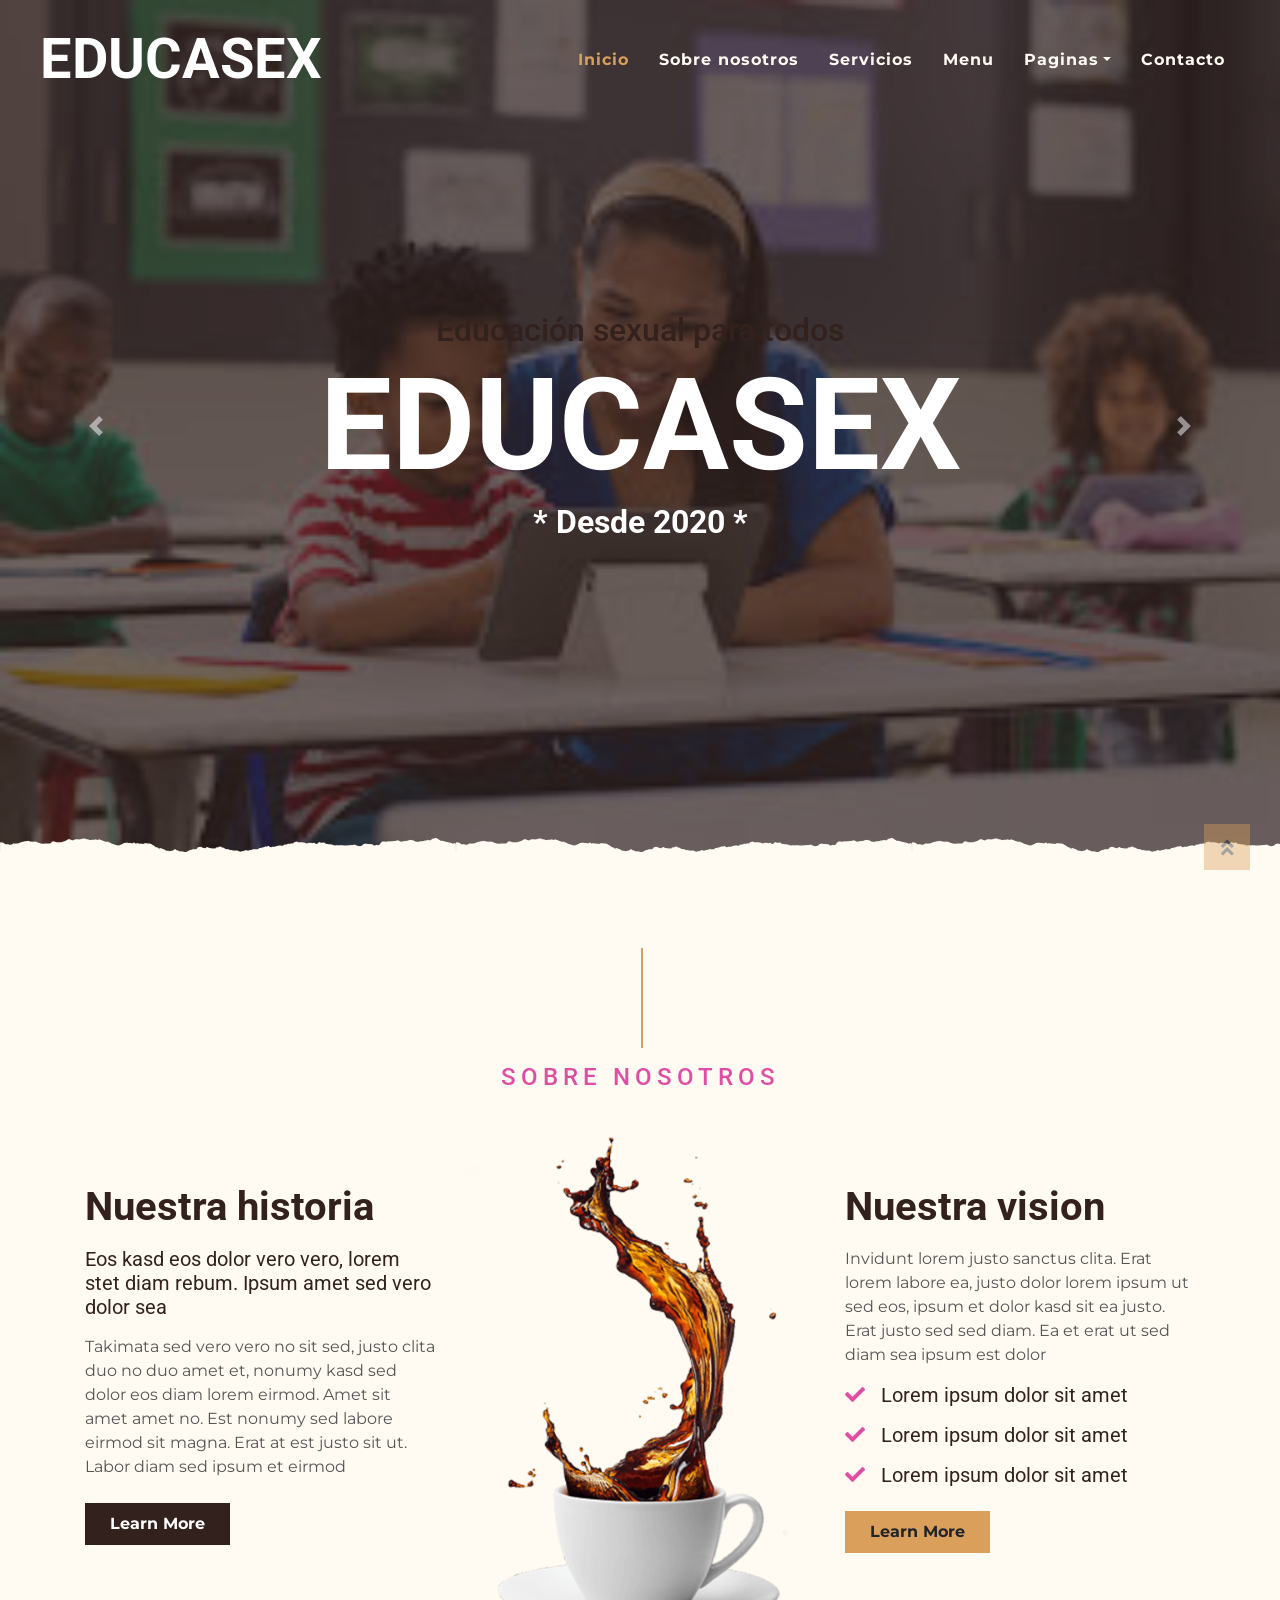
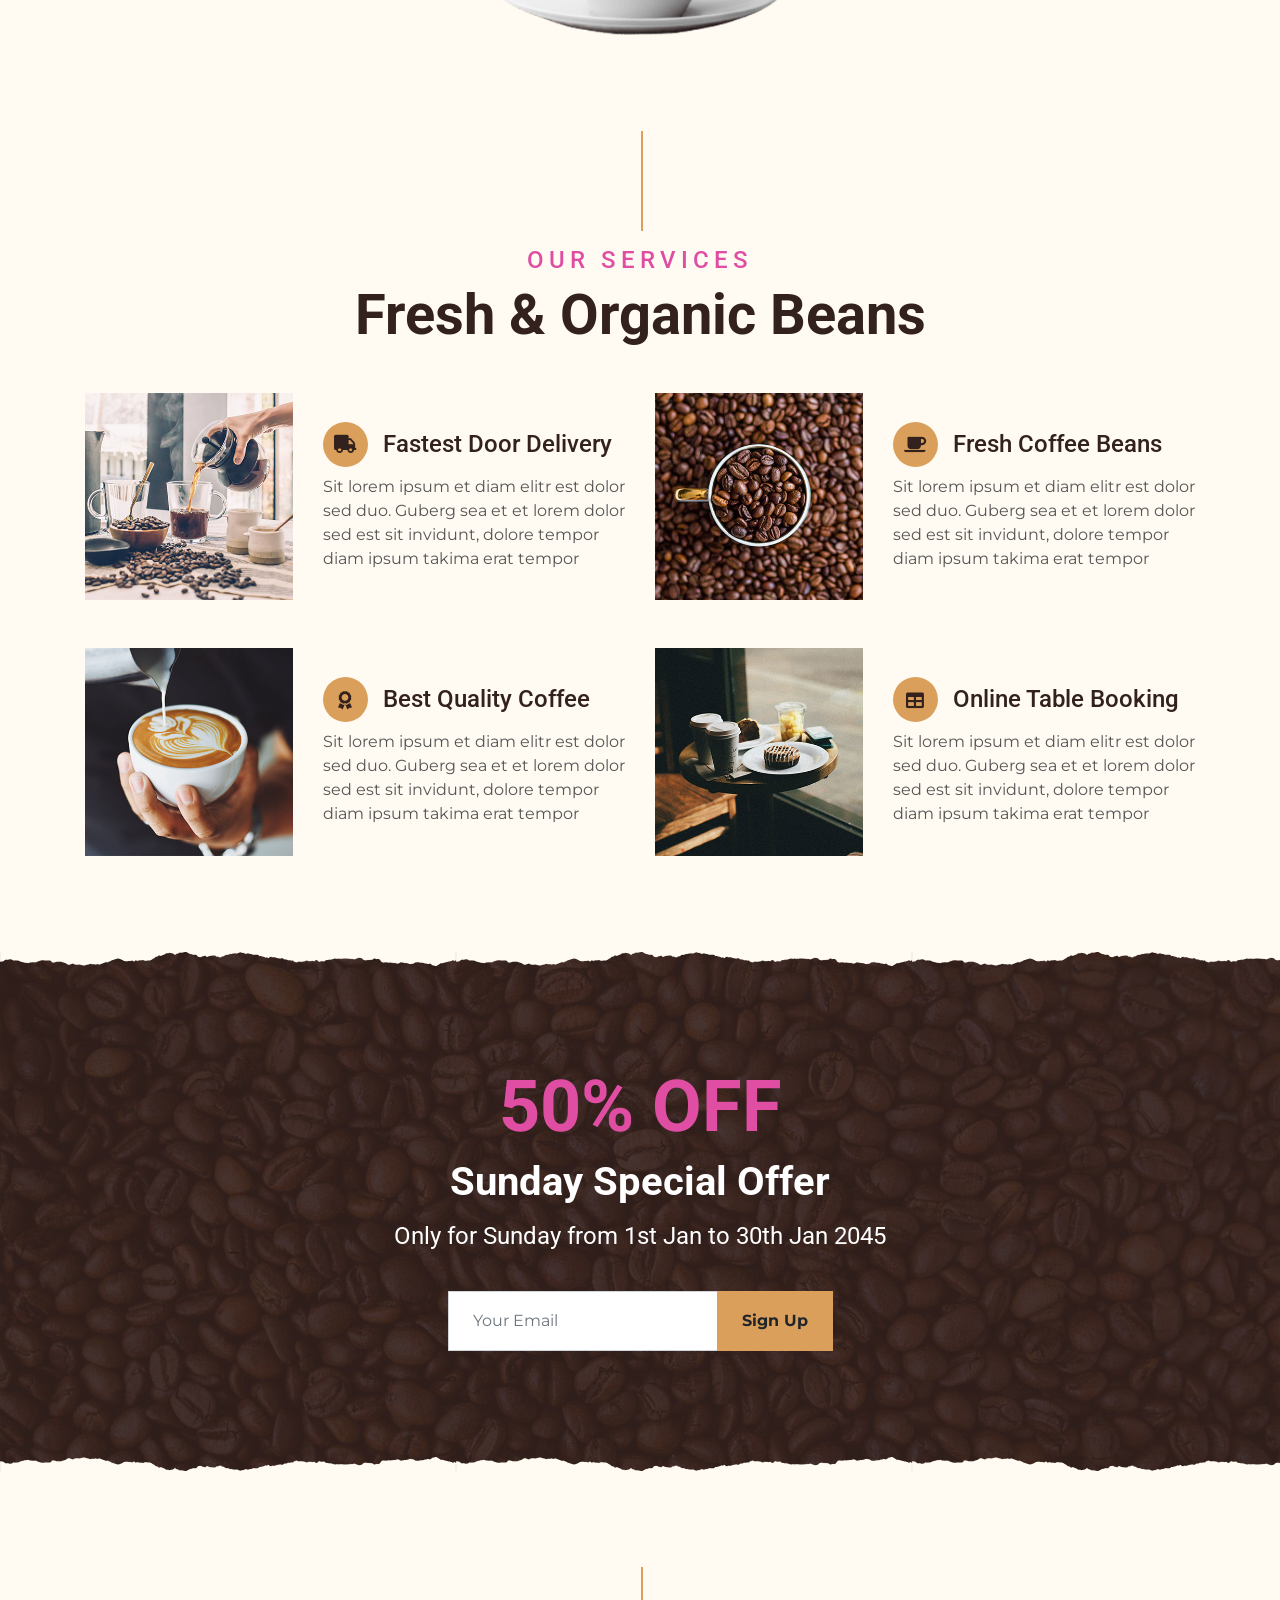
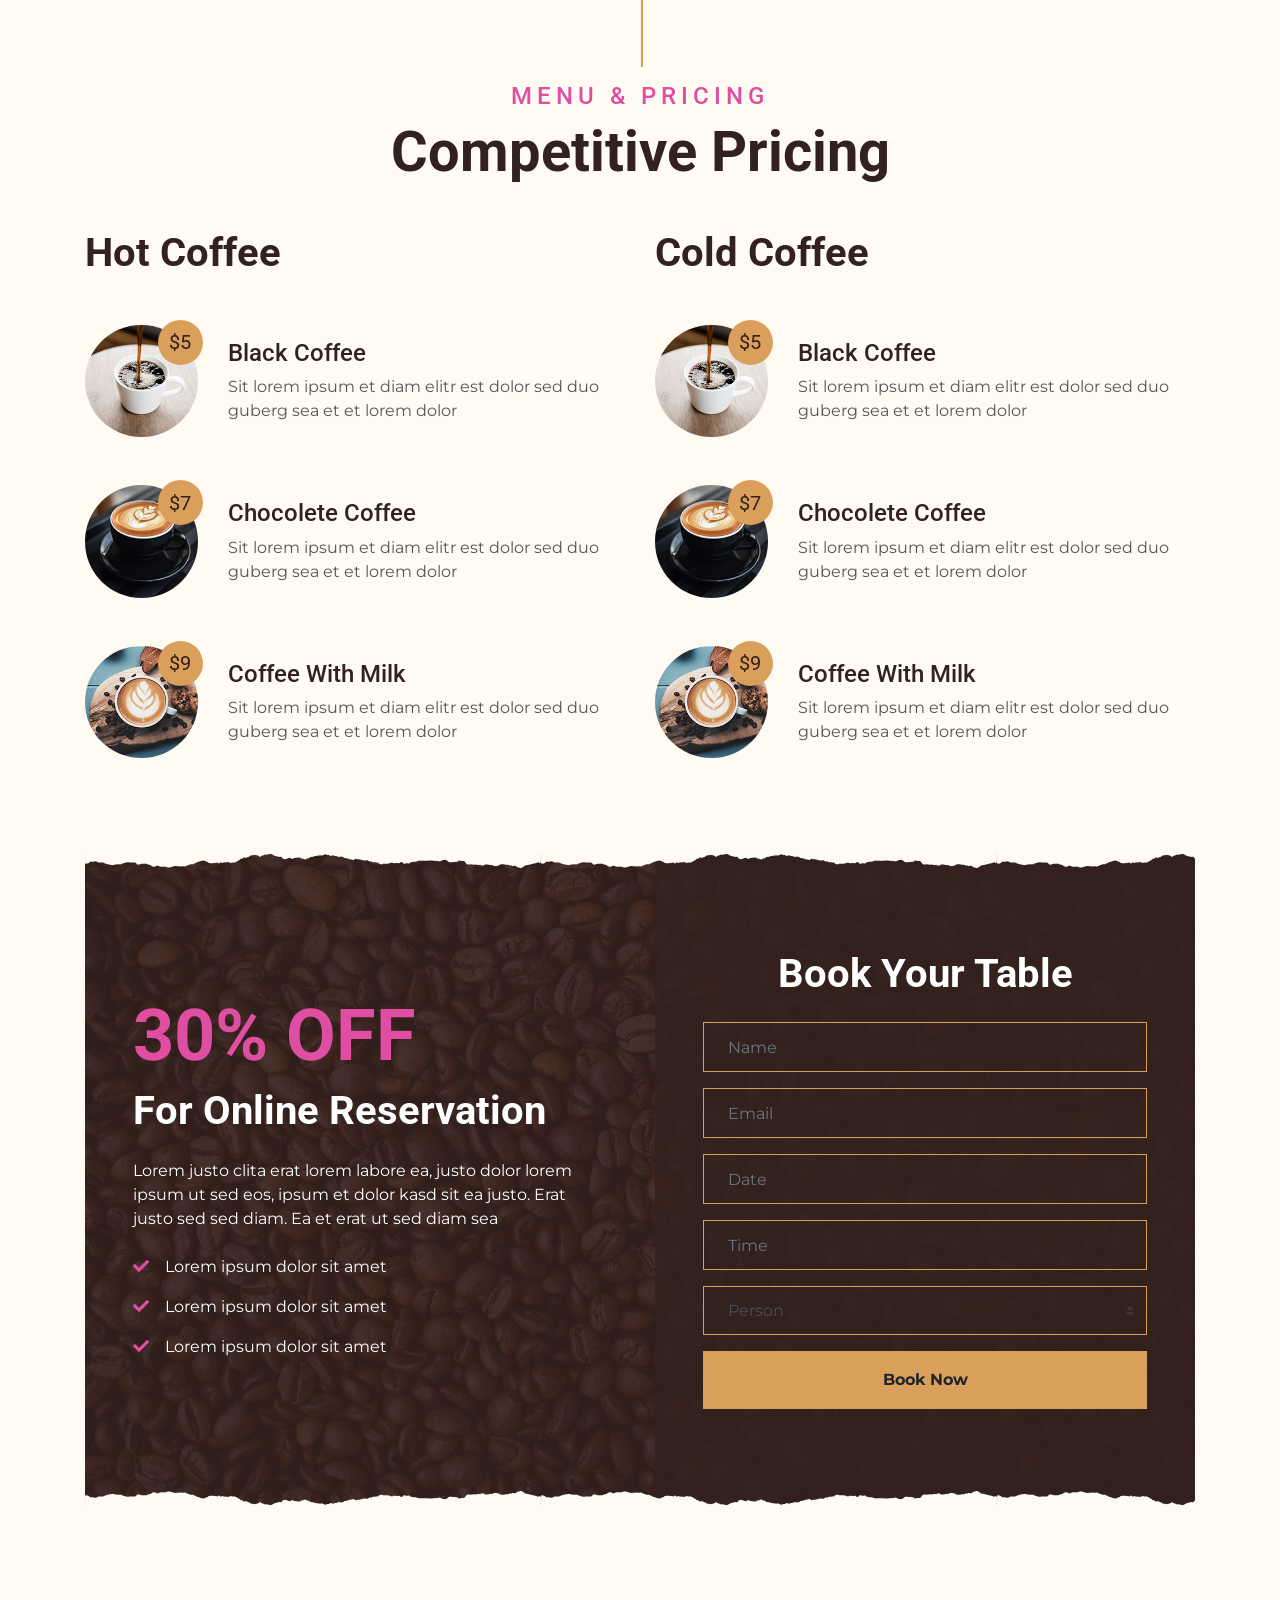
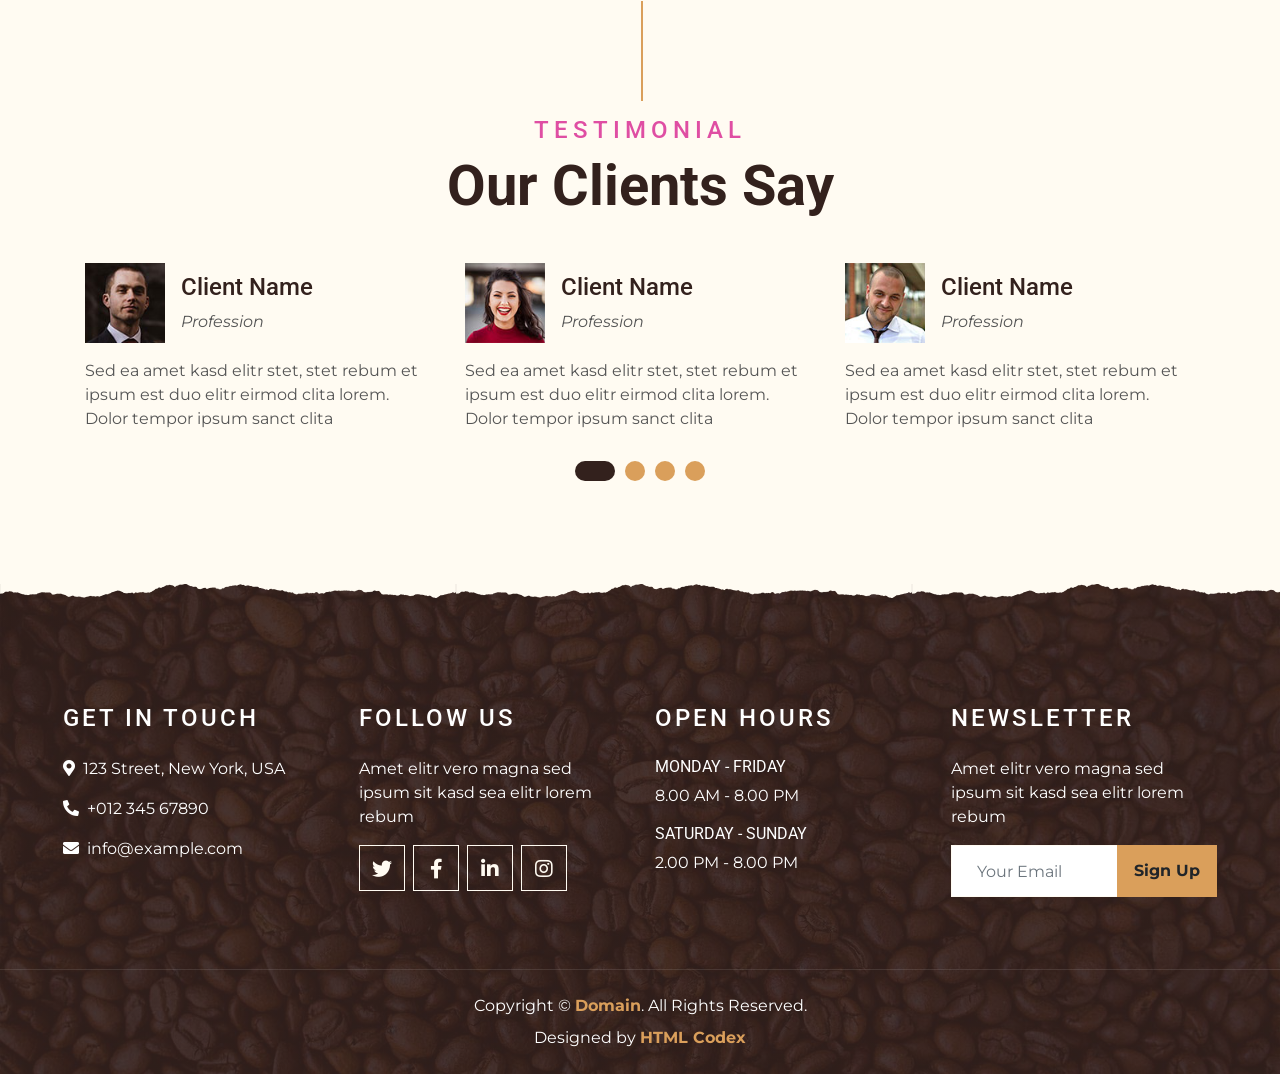
<file: web_inf/index.html>
<!DOCTYPE html>
<html lang="en">

<head>
    <meta charset="utf-8">
    <title>EducaSex</title>
    <meta content="width=device-width, initial-scale=1.0" name="viewport">
    <meta content="Free Website Template" name="keywords">
    <meta content="Free Website Template" name="description">

    <!-- Favicon -->
    <link href="img/favicon.ico" rel="icon">

    <!-- Google Font -->
    <link rel="preconnect" href="https://fonts.gstatic.com">
    <link href="https://fonts.googleapis.com/css2?family=Montserrat:wght@200;400&family=Roboto:wght@400;500;700&display=swap" rel="stylesheet"> 

    <!-- Font Awesome -->
    <link href="https://cdnjs.cloudflare.com/ajax/libs/font-awesome/5.10.0/css/all.min.css" rel="stylesheet">

    <!-- Libraries Stylesheet -->
    <link href="lib/owlcarousel/assets/owl.carousel.min.css" rel="stylesheet">
    <link href="lib/tempusdominus/css/tempusdominus-bootstrap-4.min.css" rel="stylesheet" />

    <!-- Customized Bootstrap Stylesheet -->
    <link href="css/style.min.css" rel="stylesheet">
</head>

<body>
    <!-- Navbar Start -->
    <div class="container-fluid p-0 nav-bar">
        <nav class="navbar navbar-expand-lg bg-none navbar-dark py-3">
            <a href="index.html" class="navbar-brand px-lg-4 m-0">
                <h1 class="m-0 display-4 text-uppercase text-white">EducaSex</h1>
            </a>
            <button type="button" class="navbar-toggler" data-toggle="collapse" data-target="#navbarCollapse">
                <span class="navbar-toggler-icon"></span>
            </button>
            <div class="collapse navbar-collapse justify-content-between" id="navbarCollapse">
                <div class="navbar-nav ml-auto p-4">
                    <a href="index.html" class="nav-item nav-link active">Inicio</a>
                    <a href="about.html" class="nav-item nav-link">Sobre nosotros</a>
                    <a href="service.html" class="nav-item nav-link">Servicios</a>
                    <a href="menu.html" class="nav-item nav-link">Menu</a>
                    <div class="nav-item dropdown">
                        <a href="#" class="nav-link dropdown-toggle" data-toggle="dropdown">Paginas</a>
                        <div class="dropdown-menu text-capitalize">
                            <a href="reservation.html" class="dropdown-item">Reservas</a>
                            <a href="testimonial.html" class="dropdown-item">Testimonios</a>
                        </div>
                    </div>
                    <a href="contact.html" class="nav-item nav-link">Contacto</a>
                </div>
            </div>
        </nav>
    </div>
    <!-- Navbar End -->

    <!-- Carousel Start -->
    <div class="container-fluid p-0 mb-5">
        <div id="blog-carousel" class="carousel slide overlay-bottom" data-ride="carousel">
            <div class="carousel-inner">
                <div class="carousel-item active">
                    <img class="w-100" src="img/descarga.jfif" alt="Image">
                    <div class="carousel-caption d-flex flex-column align-items-center justify-content-center">
                        <h2 class="font-weight-medium m-0 text-pink">Educación sexual para todos</h2>
                        <h1 class="display-1 text-white m-0">EDUCASEX</h1>
                        <h2 class="text-white m-0">* Desde 2020 *</h2>
                    </div>
                </div>
                <div class="carousel-item">
                    <img class="w-100" src="img/2.jfif" alt="Image">
                    <div class="carousel-caption d-flex flex-column align-items-center justify-content-center">
                        <h2 class="text-primary font-weight-medium m-0">Educación sexual para todos</h2>
                        <h1 class="display-1 text-white m-0">EDUCASEX</h1>
                        <h2 class="text-white m-0">* SINCE 1950 *</h2>
                    </div>
                </div>
            </div>
            <a class="carousel-control-prev" href="#blog-carousel" data-slide="prev">
                <span class="carousel-control-prev-icon"></span>
            </a>
            <a class="carousel-control-next" href="#blog-carousel" data-slide="next">
                <span class="carousel-control-next-icon"></span>
            </a>
        </div>
    </div>
    <!-- Carousel End -->


    <!-- About Start -->
    <div class="container-fluid py-5">
        <div class="container">
            <div class="section-title">
                <h4 class="text-primary text-uppercase" style="letter-spacing: 5px;">Sobre nosotros</h4>
                
            </div>
            <div class="row">
                <div class="col-lg-4 py-0 py-lg-5">
                    <h1 class="mb-3">Nuestra historia</h1>
                    <h5 class="mb-3">Eos kasd eos dolor vero vero, lorem stet diam rebum. Ipsum amet sed vero dolor sea</h5>
                    <p>Takimata sed vero vero no sit sed, justo clita duo no duo amet et, nonumy kasd sed dolor eos diam lorem eirmod. Amet sit amet amet no. Est nonumy sed labore eirmod sit magna. Erat at est justo sit ut. Labor diam sed ipsum et eirmod</p>
                    <a href="" class="btn btn-secondary font-weight-bold py-2 px-4 mt-2">Learn More</a>
                </div>
                <div class="col-lg-4 py-5 py-lg-0" style="min-height: 500px;">
                    <div class="position-relative h-100">
                        <img class="position-absolute w-100 h-100" src="img/about.png" style="object-fit: cover;">
                    </div>
                </div>
                <div class="col-lg-4 py-0 py-lg-5">
                    <h1 class="mb-3">Nuestra vision</h1>
                    <p>Invidunt lorem justo sanctus clita. Erat lorem labore ea, justo dolor lorem ipsum ut sed eos, ipsum et dolor kasd sit ea justo. Erat justo sed sed diam. Ea et erat ut sed diam sea ipsum est dolor</p>
                    <h5 class="mb-3"><i class="fa fa-check text-primary mr-3"></i>Lorem ipsum dolor sit amet</h5>
                    <h5 class="mb-3"><i class="fa fa-check text-primary mr-3"></i>Lorem ipsum dolor sit amet</h5>
                    <h5 class="mb-3"><i class="fa fa-check text-primary mr-3"></i>Lorem ipsum dolor sit amet</h5>
                    <a href="" class="btn btn-primary font-weight-bold py-2 px-4 mt-2">Learn More</a>
                </div>
            </div>
        </div>
    </div>
    <!-- About End -->


    <!-- Service Start -->
    <div class="container-fluid pt-5">
        <div class="container">
            <div class="section-title">
                <h4 class="text-primary text-uppercase" style="letter-spacing: 5px;">Our Services</h4>
                <h1 class="display-4">Fresh & Organic Beans</h1>
            </div>
            <div class="row">
                <div class="col-lg-6 mb-5">
                    <div class="row align-items-center">
                        <div class="col-sm-5">
                            <img class="img-fluid mb-3 mb-sm-0" src="img/service-1.jpg" alt="">
                        </div>
                        <div class="col-sm-7">
                            <h4><i class="fa fa-truck service-icon"></i>Fastest Door Delivery</h4>
                            <p class="m-0">Sit lorem ipsum et diam elitr est dolor sed duo. Guberg sea et et lorem dolor sed est sit
                                invidunt, dolore tempor diam ipsum takima erat tempor</p>
                        </div>
                    </div>
                </div>
                <div class="col-lg-6 mb-5">
                    <div class="row align-items-center">
                        <div class="col-sm-5">
                            <img class="img-fluid mb-3 mb-sm-0" src="img/service-2.jpg" alt="">
                        </div>
                        <div class="col-sm-7">
                            <h4><i class="fa fa-coffee service-icon"></i>Fresh Coffee Beans</h4>
                            <p class="m-0">Sit lorem ipsum et diam elitr est dolor sed duo. Guberg sea et et lorem dolor sed est sit
                                invidunt, dolore tempor diam ipsum takima erat tempor</p>
                        </div>
                    </div>
                </div>
                <div class="col-lg-6 mb-5">
                    <div class="row align-items-center">
                        <div class="col-sm-5">
                            <img class="img-fluid mb-3 mb-sm-0" src="img/service-3.jpg" alt="">
                        </div>
                        <div class="col-sm-7">
                            <h4><i class="fa fa-award service-icon"></i>Best Quality Coffee</h4>
                            <p class="m-0">Sit lorem ipsum et diam elitr est dolor sed duo. Guberg sea et et lorem dolor sed est sit
                                invidunt, dolore tempor diam ipsum takima erat tempor</p>
                        </div>
                    </div>
                </div>
                <div class="col-lg-6 mb-5">
                    <div class="row align-items-center">
                        <div class="col-sm-5">
                            <img class="img-fluid mb-3 mb-sm-0" src="img/service-4.jpg" alt="">
                        </div>
                        <div class="col-sm-7">
                            <h4><i class="fa fa-table service-icon"></i>Online Table Booking</h4>
                            <p class="m-0">Sit lorem ipsum et diam elitr est dolor sed duo. Guberg sea et et lorem dolor sed est sit
                                invidunt, dolore tempor diam ipsum takima erat tempor</p>
                        </div>
                    </div>
                </div>
            </div>
        </div>
    </div>
    <!-- Service End -->


    <!-- Offer Start -->
    <div class="offer container-fluid my-5 py-5 text-center position-relative overlay-top overlay-bottom">
        <div class="container py-5">
            <h1 class="display-3 text-primary mt-3">50% OFF</h1>
            <h1 class="text-white mb-3">Sunday Special Offer</h1>
            <h4 class="text-white font-weight-normal mb-4 pb-3">Only for Sunday from 1st Jan to 30th Jan 2045</h4>
            <form class="form-inline justify-content-center mb-4">
                <div class="input-group">
                    <input type="text" class="form-control p-4" placeholder="Your Email" style="height: 60px;">
                    <div class="input-group-append">
                        <button class="btn btn-primary font-weight-bold px-4" type="submit">Sign Up</button>
                    </div>
                </div>
            </form>
        </div>
    </div>
    <!-- Offer End -->


    <!-- Menu Start -->
    <div class="container-fluid pt-5">
        <div class="container">
            <div class="section-title">
                <h4 class="text-primary text-uppercase" style="letter-spacing: 5px;">Menu & Pricing</h4>
                <h1 class="display-4">Competitive Pricing</h1>
            </div>
            <div class="row">
                <div class="col-lg-6">
                    <h1 class="mb-5">Hot Coffee</h1>
                    <div class="row align-items-center mb-5">
                        <div class="col-4 col-sm-3">
                            <img class="w-100 rounded-circle mb-3 mb-sm-0" src="img/menu-1.jpg" alt="">
                            <h5 class="menu-price">$5</h5>
                        </div>
                        <div class="col-8 col-sm-9">
                            <h4>Black Coffee</h4>
                            <p class="m-0">Sit lorem ipsum et diam elitr est dolor sed duo guberg sea et et lorem dolor</p>
                        </div>
                    </div>
                    <div class="row align-items-center mb-5">
                        <div class="col-4 col-sm-3">
                            <img class="w-100 rounded-circle mb-3 mb-sm-0" src="img/menu-2.jpg" alt="">
                            <h5 class="menu-price">$7</h5>
                        </div>
                        <div class="col-8 col-sm-9">
                            <h4>Chocolete Coffee</h4>
                            <p class="m-0">Sit lorem ipsum et diam elitr est dolor sed duo guberg sea et et lorem dolor</p>
                        </div>
                    </div>
                    <div class="row align-items-center mb-5">
                        <div class="col-4 col-sm-3">
                            <img class="w-100 rounded-circle mb-3 mb-sm-0" src="img/menu-3.jpg" alt="">
                            <h5 class="menu-price">$9</h5>
                        </div>
                        <div class="col-8 col-sm-9">
                            <h4>Coffee With Milk</h4>
                            <p class="m-0">Sit lorem ipsum et diam elitr est dolor sed duo guberg sea et et lorem dolor</p>
                        </div>
                    </div>
                </div>
                <div class="col-lg-6">
                    <h1 class="mb-5">Cold Coffee</h1>
                    <div class="row align-items-center mb-5">
                        <div class="col-4 col-sm-3">
                            <img class="w-100 rounded-circle mb-3 mb-sm-0" src="img/menu-1.jpg" alt="">
                            <h5 class="menu-price">$5</h5>
                        </div>
                        <div class="col-8 col-sm-9">
                            <h4>Black Coffee</h4>
                            <p class="m-0">Sit lorem ipsum et diam elitr est dolor sed duo guberg sea et et lorem dolor</p>
                        </div>
                    </div>
                    <div class="row align-items-center mb-5">
                        <div class="col-4 col-sm-3">
                            <img class="w-100 rounded-circle mb-3 mb-sm-0" src="img/menu-2.jpg" alt="">
                            <h5 class="menu-price">$7</h5>
                        </div>
                        <div class="col-8 col-sm-9">
                            <h4>Chocolete Coffee</h4>
                            <p class="m-0">Sit lorem ipsum et diam elitr est dolor sed duo guberg sea et et lorem dolor</p>
                        </div>
                    </div>
                    <div class="row align-items-center mb-5">
                        <div class="col-4 col-sm-3">
                            <img class="w-100 rounded-circle mb-3 mb-sm-0" src="img/menu-3.jpg" alt="">
                            <h5 class="menu-price">$9</h5>
                        </div>
                        <div class="col-8 col-sm-9">
                            <h4>Coffee With Milk</h4>
                            <p class="m-0">Sit lorem ipsum et diam elitr est dolor sed duo guberg sea et et lorem dolor</p>
                        </div>
                    </div>
                </div>
            </div>
        </div>
    </div>
    <!-- Menu End -->


    <!-- Reservation Start -->
    <div class="container-fluid my-5">
        <div class="container">
            <div class="reservation position-relative overlay-top overlay-bottom">
                <div class="row align-items-center">
                    <div class="col-lg-6 my-5 my-lg-0">
                        <div class="p-5">
                            <div class="mb-4">
                                <h1 class="display-3 text-primary">30% OFF</h1>
                                <h1 class="text-white">For Online Reservation</h1>
                            </div>
                            <p class="text-white">Lorem justo clita erat lorem labore ea, justo dolor lorem ipsum ut sed eos,
                                ipsum et dolor kasd sit ea justo. Erat justo sed sed diam. Ea et erat ut sed diam sea</p>
                            <ul class="list-inline text-white m-0">
                                <li class="py-2"><i class="fa fa-check text-primary mr-3"></i>Lorem ipsum dolor sit amet</li>
                                <li class="py-2"><i class="fa fa-check text-primary mr-3"></i>Lorem ipsum dolor sit amet</li>
                                <li class="py-2"><i class="fa fa-check text-primary mr-3"></i>Lorem ipsum dolor sit amet</li>
                            </ul>
                        </div>
                    </div>
                    <div class="col-lg-6">
                        <div class="text-center p-5" style="background: rgba(51, 33, 29, .8);">
                            <h1 class="text-white mb-4 mt-5">Book Your Table</h1>
                            <form class="mb-5">
                                <div class="form-group">
                                    <input type="text" class="form-control bg-transparent border-primary p-4" placeholder="Name"
                                        required="required" />
                                </div>
                                <div class="form-group">
                                    <input type="email" class="form-control bg-transparent border-primary p-4" placeholder="Email"
                                        required="required" />
                                </div>
                                <div class="form-group">
                                    <div class="date" id="date" data-target-input="nearest">
                                        <input type="text" class="form-control bg-transparent border-primary p-4 datetimepicker-input" placeholder="Date" data-target="#date" data-toggle="datetimepicker"/>
                                    </div>
                                </div>
                                <div class="form-group">
                                    <div class="time" id="time" data-target-input="nearest">
                                        <input type="text" class="form-control bg-transparent border-primary p-4 datetimepicker-input" placeholder="Time" data-target="#time" data-toggle="datetimepicker"/>
                                    </div>
                                </div>
                                <div class="form-group">
                                    <select class="custom-select bg-transparent border-primary px-4" style="height: 49px;">
                                        <option selected>Person</option>
                                        <option value="1">Person 1</option>
                                        <option value="2">Person 2</option>
                                        <option value="3">Person 3</option>
                                        <option value="3">Person 4</option>
                                    </select>
                                </div>
                                
                                <div>
                                    <button class="btn btn-primary btn-block font-weight-bold py-3" type="submit">Book Now</button>
                                </div>
                            </form>
                        </div>
                    </div>
                </div>
            </div>
        </div>
    </div>
    <!-- Reservation End -->


    <!-- Testimonial Start -->
    <div class="container-fluid py-5">
        <div class="container">
            <div class="section-title">
                <h4 class="text-primary text-uppercase" style="letter-spacing: 5px;">Testimonial</h4>
                <h1 class="display-4">Our Clients Say</h1>
            </div>
            <div class="owl-carousel testimonial-carousel">
                <div class="testimonial-item">
                    <div class="d-flex align-items-center mb-3">
                        <img class="img-fluid" src="img/testimonial-1.jpg" alt="">
                        <div class="ml-3">
                            <h4>Client Name</h4>
                            <i>Profession</i>
                        </div>
                    </div>
                    <p class="m-0">Sed ea amet kasd elitr stet, stet rebum et ipsum est duo elitr eirmod clita lorem. Dolor tempor ipsum sanct clita</p>
                </div>
                <div class="testimonial-item">
                    <div class="d-flex align-items-center mb-3">
                        <img class="img-fluid" src="img/testimonial-2.jpg" alt="">
                        <div class="ml-3">
                            <h4>Client Name</h4>
                            <i>Profession</i>
                        </div>
                    </div>
                    <p class="m-0">Sed ea amet kasd elitr stet, stet rebum et ipsum est duo elitr eirmod clita lorem. Dolor tempor ipsum sanct clita</p>
                </div>
                <div class="testimonial-item">
                    <div class="d-flex align-items-center mb-3">
                        <img class="img-fluid" src="img/testimonial-3.jpg" alt="">
                        <div class="ml-3">
                            <h4>Client Name</h4>
                            <i>Profession</i>
                        </div>
                    </div>
                    <p class="m-0">Sed ea amet kasd elitr stet, stet rebum et ipsum est duo elitr eirmod clita lorem. Dolor tempor ipsum sanct clita</p>
                </div>
                <div class="testimonial-item">
                    <div class="d-flex align-items-center mb-3">
                        <img class="img-fluid" src="img/testimonial-4.jpg" alt="">
                        <div class="ml-3">
                            <h4>Client Name</h4>
                            <i>Profession</i>
                        </div>
                    </div>
                    <p class="m-0">Sed ea amet kasd elitr stet, stet rebum et ipsum est duo elitr eirmod clita lorem. Dolor tempor ipsum sanct clita</p>
                </div>
            </div>
        </div>
    </div>
    <!-- Testimonial End -->


    <!-- Footer Start -->
    <div class="container-fluid footer text-white mt-5 pt-5 px-0 position-relative overlay-top">
        <div class="row mx-0 pt-5 px-sm-3 px-lg-5 mt-4">
            <div class="col-lg-3 col-md-6 mb-5">
                <h4 class="text-white text-uppercase mb-4" style="letter-spacing: 3px;">Get In Touch</h4>
                <p><i class="fa fa-map-marker-alt mr-2"></i>123 Street, New York, USA</p>
                <p><i class="fa fa-phone-alt mr-2"></i>+012 345 67890</p>
                <p class="m-0"><i class="fa fa-envelope mr-2"></i>info@example.com</p>
            </div>
            <div class="col-lg-3 col-md-6 mb-5">
                <h4 class="text-white text-uppercase mb-4" style="letter-spacing: 3px;">Follow Us</h4>
                <p>Amet elitr vero magna sed ipsum sit kasd sea elitr lorem rebum</p>
                <div class="d-flex justify-content-start">
                    <a class="btn btn-lg btn-outline-light btn-lg-square mr-2" href="#"><i class="fab fa-twitter"></i></a>
                    <a class="btn btn-lg btn-outline-light btn-lg-square mr-2" href="#"><i class="fab fa-facebook-f"></i></a>
                    <a class="btn btn-lg btn-outline-light btn-lg-square mr-2" href="#"><i class="fab fa-linkedin-in"></i></a>
                    <a class="btn btn-lg btn-outline-light btn-lg-square" href="#"><i class="fab fa-instagram"></i></a>
                </div>
            </div>
            <div class="col-lg-3 col-md-6 mb-5">
                <h4 class="text-white text-uppercase mb-4" style="letter-spacing: 3px;">Open Hours</h4>
                <div>
                    <h6 class="text-white text-uppercase">Monday - Friday</h6>
                    <p>8.00 AM - 8.00 PM</p>
                    <h6 class="text-white text-uppercase">Saturday - Sunday</h6>
                    <p>2.00 PM - 8.00 PM</p>
                </div>
            </div>
            <div class="col-lg-3 col-md-6 mb-5">
                <h4 class="text-white text-uppercase mb-4" style="letter-spacing: 3px;">Newsletter</h4>
                <p>Amet elitr vero magna sed ipsum sit kasd sea elitr lorem rebum</p>
                <div class="w-100">
                    <div class="input-group">
                        <input type="text" class="form-control border-light" style="padding: 25px;" placeholder="Your Email">
                        <div class="input-group-append">
                            <button class="btn btn-primary font-weight-bold px-3">Sign Up</button>
                        </div>
                    </div>
                </div>
            </div>
        </div>
        <div class="container-fluid text-center text-white border-top mt-4 py-4 px-sm-3 px-md-5" style="border-color: rgba(256, 256, 256, .1) !important;">
            <p class="mb-2 text-white">Copyright &copy; <a class="font-weight-bold" href="#">Domain</a>. All Rights Reserved.</a></p>
            <p class="m-0 text-white">Designed by <a class="font-weight-bold" href="https://htmlcodex.com">HTML Codex</a></p>
        </div>
    </div>
    <!-- Footer End -->


    <!-- Back to Top -->
    <a href="#" class="btn btn-lg btn-primary btn-lg-square back-to-top"><i class="fa fa-angle-double-up"></i></a>


    <!-- JavaScript Libraries -->
    <script src="https://code.jquery.com/jquery-3.4.1.min.js"></script>
    <script src="https://stackpath.bootstrapcdn.com/bootstrap/4.4.1/js/bootstrap.bundle.min.js"></script>
    <script src="lib/easing/easing.min.js"></script>
    <script src="lib/waypoints/waypoints.min.js"></script>
    <script src="lib/owlcarousel/owl.carousel.min.js"></script>
    <script src="lib/tempusdominus/js/moment.min.js"></script>
    <script src="lib/tempusdominus/js/moment-timezone.min.js"></script>
    <script src="lib/tempusdominus/js/tempusdominus-bootstrap-4.min.js"></script>

    <!-- Contact Javascript File -->
    <script src="mail/jqBootstrapValidation.min.js"></script>
    <script src="mail/contact.js"></script>

    <!-- Template Javascript -->
    <script src="js/main.js"></script>
</body>

</html>
</file>
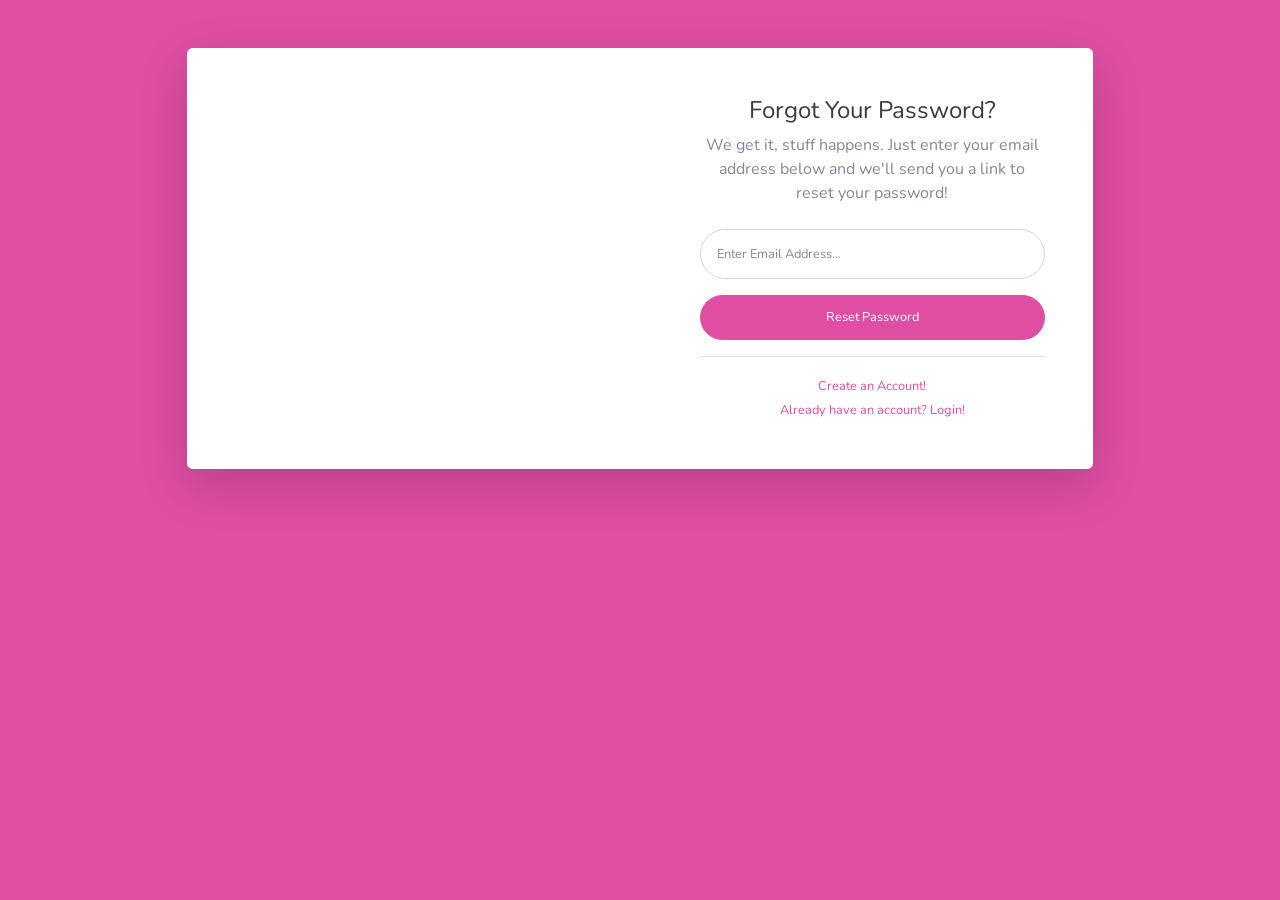
<file: Admin/forgot-password.html>
<!DOCTYPE html>
<html lang="en">

<head>

    <meta charset="utf-8">
    <meta http-equiv="X-UA-Compatible" content="IE=edge">
    <meta name="viewport" content="width=device-width, initial-scale=1, shrink-to-fit=no">
    <meta name="description" content="">
    <meta name="author" content="">

    <title>SB Admin 2 - Forgot Password</title>

    <!-- Custom fonts for this template-->
    <link href="vendor/fontawesome-free/css/all.min.css" rel="stylesheet" type="text/css">
    <link
        href="https://fonts.googleapis.com/css?family=Nunito:200,200i,300,300i,400,400i,600,600i,700,700i,800,800i,900,900i"
        rel="stylesheet">

    <!-- Custom styles for this template-->
    <link href="css/sb-admin-2.min.css" rel="stylesheet">

</head>

<body class="bg-gradient-primary">

    <div class="container">

        <!-- Outer Row -->
        <div class="row justify-content-center">

            <div class="col-xl-10 col-lg-12 col-md-9">

                <div class="card o-hidden border-0 shadow-lg my-5">
                    <div class="card-body p-0">
                        <!-- Nested Row within Card Body -->
                        <div class="row">
                            <div class="col-lg-6 d-none d-lg-block bg-password-image"></div>
                            <div class="col-lg-6">
                                <div class="p-5">
                                    <div class="text-center">
                                        <h1 class="h4 text-gray-900 mb-2">Forgot Your Password?</h1>
                                        <p class="mb-4">We get it, stuff happens. Just enter your email address below
                                            and we'll send you a link to reset your password!</p>
                                    </div>
                                    <form class="user">
                                        <div class="form-group">
                                            <input type="email" class="form-control form-control-user"
                                                id="exampleInputEmail" aria-describedby="emailHelp"
                                                placeholder="Enter Email Address...">
                                        </div>
                                        <a href="login.html" class="btn btn-primary btn-user btn-block">
                                            Reset Password
                                        </a>
                                    </form>
                                    <hr>
                                    <div class="text-center">
                                        <a class="small" href="register.html">Create an Account!</a>
                                    </div>
                                    <div class="text-center">
                                        <a class="small" href="login.html">Already have an account? Login!</a>
                                    </div>
                                </div>
                            </div>
                        </div>
                    </div>
                </div>

            </div>

        </div>

    </div>

    <!-- Bootstrap core JavaScript-->
    <script src="vendor/jquery/jquery.min.js"></script>
    <script src="vendor/bootstrap/js/bootstrap.bundle.min.js"></script>

    <!-- Core plugin JavaScript-->
    <script src="vendor/jquery-easing/jquery.easing.min.js"></script>

    <!-- Custom scripts for all pages-->
    <script src="js/sb-admin-2.min.js"></script>

</body>

</html>
</file>
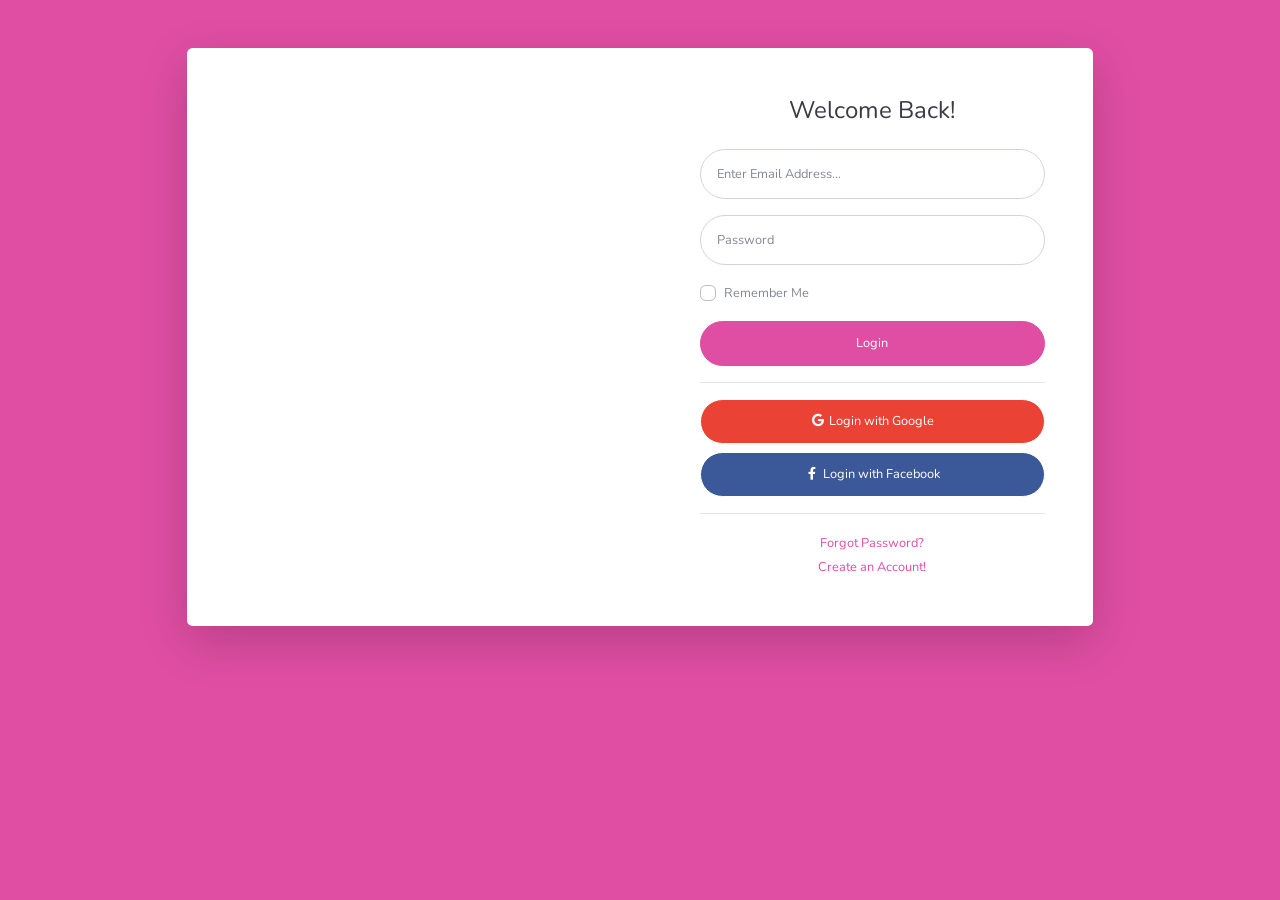
<file: Admin/login.html>
<!DOCTYPE html>
<html lang="en">

<head>

    <meta charset="utf-8">
    <meta http-equiv="X-UA-Compatible" content="IE=edge">
    <meta name="viewport" content="width=device-width, initial-scale=1, shrink-to-fit=no">
    <meta name="description" content="">
    <meta name="author" content="">

    <title>SB Admin 2 - Login</title>

    <!-- Custom fonts for this template-->
    <link href="vendor/fontawesome-free/css/all.min.css" rel="stylesheet" type="text/css">
    <link
        href="https://fonts.googleapis.com/css?family=Nunito:200,200i,300,300i,400,400i,600,600i,700,700i,800,800i,900,900i"
        rel="stylesheet">

    <!-- Custom styles for this template-->
    <link href="css/sb-admin-2.min.css" rel="stylesheet">

</head>

<body class="bg-gradient-primary">

    <div class="container">

        <!-- Outer Row -->
        <div class="row justify-content-center">

            <div class="col-xl-10 col-lg-12 col-md-9">

                <div class="card o-hidden border-0 shadow-lg my-5">
                    <div class="card-body p-0">
                        <!-- Nested Row within Card Body -->
                        <div class="row">
                            <div class="col-lg-6 d-none d-lg-block bg-login-image"></div>
                            <div class="col-lg-6">
                                <div class="p-5">
                                    <div class="text-center">
                                        <h1 class="h4 text-gray-900 mb-4">Welcome Back!</h1>
                                    </div>
                                    <form class="user">
                                        <div class="form-group">
                                            <input type="email" class="form-control form-control-user"
                                                id="exampleInputEmail" aria-describedby="emailHelp"
                                                placeholder="Enter Email Address...">
                                        </div>
                                        <div class="form-group">
                                            <input type="password" class="form-control form-control-user"
                                                id="exampleInputPassword" placeholder="Password">
                                        </div>
                                        <div class="form-group">
                                            <div class="custom-control custom-checkbox small">
                                                <input type="checkbox" class="custom-control-input" id="customCheck">
                                                <label class="custom-control-label" for="customCheck">Remember
                                                    Me</label>
                                            </div>
                                        </div>
                                        <a href="index.html" class="btn btn-primary btn-user btn-block">
                                            Login
                                        </a>
                                        <hr>
                                        <a href="index.html" class="btn btn-google btn-user btn-block">
                                            <i class="fab fa-google fa-fw"></i> Login with Google
                                        </a>
                                        <a href="index.html" class="btn btn-facebook btn-user btn-block">
                                            <i class="fab fa-facebook-f fa-fw"></i> Login with Facebook
                                        </a>
                                    </form>
                                    <hr>
                                    <div class="text-center">
                                        <a class="small" href="forgot-password.html">Forgot Password?</a>
                                    </div>
                                    <div class="text-center">
                                        <a class="small" href="register.html">Create an Account!</a>
                                    </div>
                                </div>
                            </div>
                        </div>
                    </div>
                </div>

            </div>

        </div>

    </div>

    <!-- Bootstrap core JavaScript-->
    <script src="vendor/jquery/jquery.min.js"></script>
    <script src="vendor/bootstrap/js/bootstrap.bundle.min.js"></script>

    <!-- Core plugin JavaScript-->
    <script src="vendor/jquery-easing/jquery.easing.min.js"></script>

    <!-- Custom scripts for all pages-->
    <script src="js/sb-admin-2.min.js"></script>

</body>

</html>
</file>
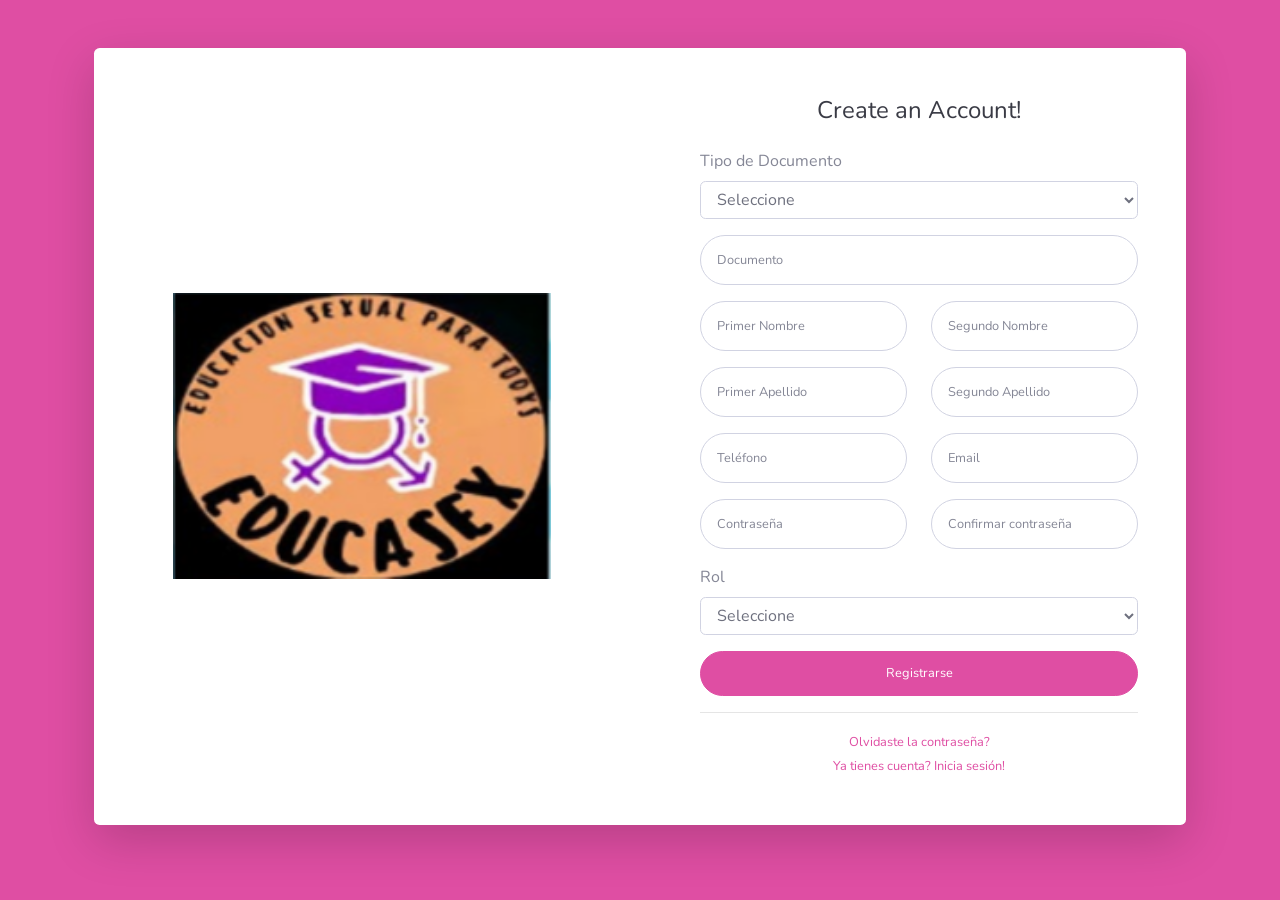
<file: Admin/register.html>
<!DOCTYPE html>
<html lang="en">

<head>

    <meta charset="utf-8">
    <meta http-equiv="X-UA-Compatible" content="IE=edge">
    <meta name="viewport" content="width=device-width, initial-scale=1, shrink-to-fit=no">
    <meta name="description" content="">
    <meta name="author" content="">

    <title>SB Admin 2 - Register</title>

    <!-- Custom fonts for this template-->
    <link href="vendor/fontawesome-free/css/all.min.css" rel="stylesheet" type="text/css">
    <link
        href="https://fonts.googleapis.com/css?family=Nunito:200,200i,300,300i,400,400i,600,600i,700,700i,800,800i,900,900i"
        rel="stylesheet">

    <!-- Custom styles for this template-->
    <link href="css/sb-admin-2.min.css" rel="stylesheet">

</head>

<body class="bg-gradient-primary">

    <div class="container">

        <div class="card o-hidden border-0 shadow-lg my-5">
            <div class="card-body p-0">
                <!-- Nested Row within Card Body -->
                <div class="row">
                    <div class="col-lg-6 d-lg-block bg-login-image text-center" style="align-content: center;"><img src="../img/EducaSex.png" alt=""></div>
                    <div class="col-lg-6">
                        <div class="p-5">
                            <div class="text-center">
                                <h1 class="h4 text-gray-900 mb-4">Create an Account!</h1>
                            </div>
                            <form action="codigo.php" method="post" class="user">
                                <div class="form-group">
                                    <label>Tipo de Documento</label>
                                    <select name="Tipo_documento" class="form-control" id="" required>
                                    <option value="">Seleccione</option>
                                    <option value="TI">TI</option>
                                    <option value="CC">CC</option>
                                    <option value="RC">RC</option>
                                </select>
                                </div>
                                

                                <div class="form-group">
                                    <input type="num" class="form-control form-control-user" name="numero_documento" placeholder="Documento" required pattern="^[0-9]{7,11}$" title="Minimo 8 números, maximo 11">
                                    
                                </div>
                                <div class="form-group row">
                                    <div class="col-sm-6 mb-3 mb-sm-0">
                                        <input type="text" class="form-control form-control-user" name="txt_PN" placeholder="Primer Nombre" required>
                                    </div>
                                    <div class="col-sm-6">
                                        <input type="text" class="form-control form-control-user" name="txt_SN" placeholder="Segundo Nombre">
                                    </div>
                                </div>
                                <div class="form-group row">
                                    <div class="col-sm-6 mb-3 mb-sm-0">
                                        <input type="text" class="form-control form-control-user" name="txt_PA" placeholder="Primer Apellido" required>
                                    </div>
                                    <div class="col-sm-6">
                                        <input type="text" class="form-control form-control-user" name="txt_SA" placeholder="Segundo Apellido" required>
                                    </div>
                                </div>
                                
                                <div class="form-group row">
                                    <div class="col-sm-6 mb-3 mb-sm-0">
                                        <input type="Number" class="form-control form-control-user" name="numero_telefono" placeholder="Teléfono" required>
                                    </div>
                                    <div class="col-sm-6">
                                        <input type="email" class="form-control form-control-user" name="correo" placeholder="Email" required>
                                    </div>
                                </div>
                                
                                <div class="form-group row">
                                    <div class="col-sm-6 mb-3 mb-sm-0">
                                        <input type="Password" class="form-control form-control-user" name="clave" placeholder="Contraseña" required pattern="(?=.*\d)(?=.*[a-z])(?=.*[A-Z]).{8,}" title="Mínimo 8 caracteres, al menos 1 número, 1 minúscula y 1 mayúscula.">
                                    </div>
                                    <div class="col-sm-6">
                                        <input type="Password" class="form-control form-control-user" id="c_clave" name="c_clave" placeholder="Confirmar contraseña" required>
                                    </div>
                                </div>
                                <div class="form-group">
                                    <label>Rol</label>
                                    <select name="Cmb_rol" class="form-control" id="" placeholder="Id_rol" required>
                                        <option value="">Seleccione</option>
                                        <option value="1">Administrador</option>
                                        <option value="2">Operario</option>
                                        <option value="3">Asesor</option>
                                    </select>
                                </div>
                                
                                <input type="submit" name="BtnRegistrar" value="Registrarse" class="btn btn-primary btn-user btn-block">

                            </form>
                            <hr>
                            <div class="text-center">
                                <a class="small" href="forgot-password.html">Olvidaste la contraseña?</a>
                            </div>
                            <div class="text-center">
                                <a class="small" href="index.php">Ya tienes cuenta? Inicia sesión!</a>
                            </div>
                        </div>
                    </div>
                </div>
            </div>
        </div>

    </div>

    <!-- Bootstrap core JavaScript-->
    <script src="vendor/jquery/jquery.min.js"></script>
    <script src="vendor/bootstrap/js/bootstrap.bundle.min.js"></script>

    <!-- Core plugin JavaScript-->
    <script src="vendor/jquery-easing/jquery.easing.min.js"></script>

    <!-- Custom scripts for all pages-->
    <script src="js/sb-admin-2.min.js"></script>

</body>

</html>
</file>
